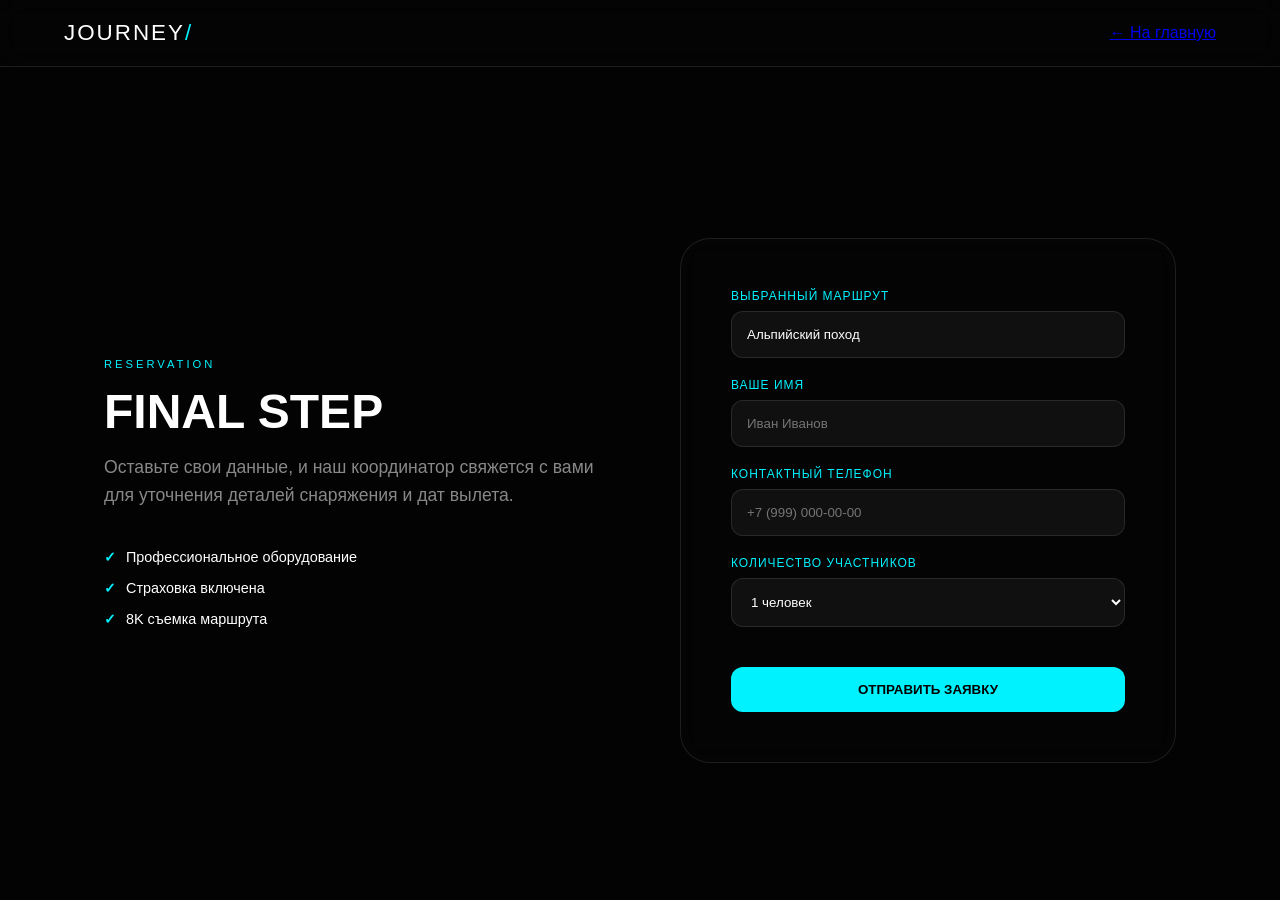
<file: booking.html>
<!DOCTYPE html>
<html lang="ru">
<head>
    <meta charset="UTF-8">
    <meta name="viewport" content="width=device-width, initial-scale=1.0">
    <title>Journey | Оформление экспедиции</title>
    <link rel="stylesheet" href="style.css">
    <link rel="stylesheet" href="booking-style.css">
    <link href="https://fonts.googleapis.com/css2?family=Syncopate:wght@700&family=Plus+Jakarta+Sans:wght@300;400;600&display=swap" rel="stylesheet">
</head>
<body class="booking-page">
    <div class="noise-overlay"></div>
    <div class="glow-sphere"></div>

    <nav class="navbar glass">
        <div class="logo"><a href="index.html" style="text-decoration:none; color:inherit;">JOURNEY<span>/</span></a></div>
        <a href="index.html" class="nav-back-btn">
            <span>← На главную</span></a>
    </nav>

    <main class="booking-container">
        <div class="booking-grid">
            <div class="booking-info">
                <div class="hero-badge">RESERVATION</div>
                <h1 class="hero-title" style="font-size: 3rem;">FINAL <span class="accent-text">STEP</span></h1>
                <p class="booking-desc">Оставьте свои данные, и наш координатор свяжется с вами для уточнения деталей снаряжения и дат вылета.</p>
                
                <div class="benefits-list">
                    <div class="benefit-item"><span>✓</span> Профессиональное оборудование</div>
                    <div class="benefit-item"><span>✓</span> Страховка включена</div>
                    <div class="benefit-item"><span>✓</span> 8K съемка маршрута</div>
                </div>
            </div>

            <div class="booking-card glass">
                <form id="finalBookingForm">
                    <div class="form-group">
                        <label>Выбранный маршрут</label>
                        <input type="text" id="selectedTour" readonly value="Альпийский поход">
                    </div>
                    <div class="form-group">
                        <label>Ваше имя</label>
                        <input type="text" placeholder="Иван Иванов" required>
                    </div>
                    <div class="form-group">
                        <label>Контактный телефон</label>
                        <input type="tel" placeholder="+7 (999) 000-00-00" required>
                    </div>
                    <div class="form-group">
                        <label>Количество участников</label>
                        <select>
                            <option>1 человек</option>
                            <option>2 человека</option>
                            <option>Группа (3+)</option>
                        </select>
                    </div>
                    <button type="submit" class="btn-primary" style="width: 100%; margin-top: 20px;">
                        ОТПРАВИТЬ ЗАЯВКУ
                    </button>
                </form>
            </div>
        </div>
    </main>

    <script>
        // Получение названия тура из URL (например: booking.html?tour=Everest)
        const urlParams = new URLSearchParams(window.location.search);
        const tourName = urlParams.get('tour');
        if (tourName) {
            document.getElementById('selectedTour').value = decodeURIComponent(tourName);
        }

        document.getElementById('finalBookingForm').onsubmit = (e) => {
            e.preventDefault();
            alert('Заявка успешно отправлена! Ожидайте звонка координатора.');
            window.location.href = 'index.html';
        };
    </script>
</body>
</html>
</file>
<file: style.css>
:root {
    --bg: #030303;
    --accent: #00f2ff;
    --text: #ffffff;
    --text-dim: #888;
    --glass: rgba(255, 255, 255, 0.03);
    --border: rgba(255, 255, 255, 0.1);
}

* { margin: 0; padding: 0; box-sizing: border-box; font-family: 'Inter', sans-serif; scroll-behavior: smooth; }

body { background: var(--bg); color: var(--text); overflow-x: hidden; }

.glow-point { position: fixed; width: 400px; height: 400px; background: radial-gradient(circle, rgba(0,242,255,0.05) 0%, transparent 70%); z-index: -1; }
.top-right { top: -10%; right: -10%; }
.bottom-left { bottom: 10%; left: -10%; }

.navbar {
    display: flex; justify-content: space-between; align-items: center;
    padding: 20px 5%; position: fixed; width: 100%; top: 0; z-index: 1000;
}
.glass { backdrop-filter: blur(15px); -webkit-backdrop-filter: blur(15px); background: rgba(5,5,5,0.6); border-bottom: 1px solid var(--border); }
.logo { font-family: 'Syncopate', sans-serif; font-size: 1.4rem; letter-spacing: 2px; }
.logo span { color: var(--accent); }

.nav-right { display: flex; align-items: center; gap: 30px; }
.nav-links { display: flex; gap: 20px; list-style: none; }
.nav-links a { text-decoration: none; color: var(--text-dim); transition: 0.3s; font-size: 0.9rem; }
.nav-links a:hover { color: var(--text); }

.nav-search-btn {
    display: flex; align-items: center; gap: 8px; background: var(--glass);
    padding: 8px 15px; border-radius: 10px; border: 1px solid var(--border);
    color: white; text-decoration: none; font-size: 0.85rem; transition: 0.3s;
}
.nav-search-btn:hover { border-color: var(--accent); box-shadow: 0 0 15px rgba(0,242,255,0.2); }

.hero { height: 100vh; display: flex; align-items: center; justify-content: center; text-align: center; padding: 0 10%; }
.hero-badge { font-size: 0.7rem; letter-spacing: 3px; color: var(--accent); margin-bottom: 20px; }
.hero-title { font-family: 'Syncopate', sans-serif; font-size: clamp(3rem, 10vw, 7rem); line-height: 0.9; margin-bottom: 20px; }
.outline { color: transparent; -webkit-text-stroke: 1px rgba(255,255,255,0.3); }
.hero-text { max-width: 600px; margin: 0 auto 40px; color: var(--text-dim); font-weight: 300; }

.hero-actions { display: flex; gap: 20px; justify-content: center; }
.btn-primary { background: var(--accent); color: #000; padding: 15px 35px; border-radius: 12px; text-decoration: none; font-weight: 700; transition: 0.3s; border: none; cursor: pointer; }
.btn-primary:hover { box-shadow: 0 0 25px rgba(0,242,255,0.4); transform: translateY(-2px); }
.btn-secondary { background: transparent; color: #fff; border: 1px solid var(--border); padding: 15px 35px; border-radius: 12px; text-decoration: none; transition: 0.3s; }
.btn-secondary:hover { background: var(--glass); border-color: var(--text); }

.container { padding: 100px 5%; }
.section-header { margin-bottom: 50px; }
.section-title { font-family: 'Syncopate', sans-serif; font-size: 1.5rem; }
.line { width: 50px; height: 2px; background: var(--accent); margin-top: 10px; }

.grid { display: grid; grid-template-columns: repeat(auto-fit, minmax(350px, 1fr)); gap: 40px; }
.card-premium { background: var(--glass); border: 1px solid var(--border); border-radius: 30px; overflow: hidden; transition: 0.4s; }
.card-premium:hover { border-color: var(--accent); transform: translateY(-10px); }

.card-image { height: 280px; background-size: cover; background-position: center; position: relative; }
.card-tag { position: absolute; bottom: 20px; left: 20px; background: rgba(0,0,0,0.7); padding: 5px 12px; border-radius: 5px; font-size: 0.7rem; border: 1px solid var(--border); }

.card-body { padding: 30px; }
.card-meta { font-size: 0.7rem; color: var(--accent); letter-spacing: 2px; display: block; margin-bottom: 10px; }
.card-body p { color: var(--text-dim); font-size: 0.9rem; margin: 15px 0 25px; }

.btn-card { width: 100%; background: transparent; border: 1px solid var(--border); color: white; padding: 12px; border-radius: 12px; cursor: pointer; transition: 0.3s; }
.btn-card:hover { border-color: var(--accent); background: var(--accent); color: #000; font-weight: 700; }

.video-wrap { position: relative; height: 500px; border-radius: 40px; overflow: hidden; border: 1px solid var(--border); }
.video-wrap video { width: 100%; height: 100%; object-fit: cover; opacity: 0.6; }
.video-content { position: absolute; bottom: 50px; left: 50px; }
.video-content h2 { font-family: 'Syncopate', sans-serif; font-size: 2.5rem; }

.modal { display: none; position: fixed; top: 0; left: 0; width: 100%; height: 100%; z-index: 2000; background: rgba(0,0,0,0.85); backdrop-filter: blur(10px); }
.modal-box { max-width: 450px; margin: 10% auto; padding: 40px; border-radius: 30px; border: 1px solid var(--border); position: relative; }
.modal-close { position: absolute; right: 25px; top: 20px; font-size: 2rem; cursor: pointer; }
.modal-form input { width: 100%; margin: 10px 0; padding: 15px; background: #111; border: 1px solid #333; color: white; border-radius: 10px; outline: none; }
.modal-form input:focus { border-color: var(--accent); }

.video-bg-container {
    position: absolute;
    top: 0;
    left: 0;
    width: 100%;
    height: 100%;
    z-index: -1; 
    overflow: hidden;
}

.video-bg {
    width: 100%;
    height: 100%;
    object-fit: cover;
    filter: brightness(0.7) contrast(1.1); 
    transition: filter 0.5s ease;
}

.video-overlay {
    position: absolute;
    top: 0;
    left: 0;
    width: 100%;
    height: 100%;
    background: linear-gradient(
        to bottom,
        rgba(3, 3, 3, 0.2) 0%,   
        rgba(3, 3, 3, 0.6) 100%   
    );
}

.hero {
    position: relative;
    height: 100vh;
    display: flex;
    align-items: center;
    justify-content: center;
    text-align: center;
    overflow: hidden;
}

.hero-inner {
    position: relative;
    z-index: 2;
    animation: fadeInHero 1.5s ease-out;
}

@keyframes fadeInHero {
    from { opacity: 0; transform: translateY(20px); }
    to { opacity: 1; transform: translateY(0); }
}
</file>
<file: booking-style.css>
.booking-page {
    padding-top: 100px;
    min-height: 100vh;
    display: flex;
    align-items: center;
}

.booking-container {
    max-width: 1200px;
    margin: 0 auto;
    padding: 0 5%;
    width: 100%;
}

.booking-grid {
    display: grid;
    grid-template-columns: 1fr 1fr;
    gap: 80px;
    align-items: center;
}

.booking-info {
    text-align: left;
}

.booking-desc {
    color: var(--text-dim);
    margin: 20px 0 40px;
    font-size: 1.1rem;
    line-height: 1.6;
}

.booking-card {
    padding: 50px;
    border-radius: 30px;
    border: 1px solid var(--border);
}

.form-group {
    margin-bottom: 20px;
    text-align: left;
}

.form-group label {
    display: block;
    font-size: 0.75rem;
    text-transform: uppercase;
    letter-spacing: 1px;
    margin-bottom: 8px;
    color: var(--accent);
}

.form-group input, .form-group select {
    width: 100%;
    padding: 15px;
    background: rgba(255, 255, 255, 0.05);
    border: 1px solid var(--border);
    border-radius: 12px;
    color: white;
    outline: none;
    transition: 0.3s;
}

.form-group input:focus {
    border-color: var(--accent);
    background: rgba(255, 255, 255, 0.08);
}

.benefit-item {
    margin-bottom: 15px;
    font-size: 0.9rem;
    display: flex;
    align-items: center;
    gap: 10px;
}

.benefit-item span {
    color: var(--accent);
    font-weight: bold;
}

@media (max-width: 900px) {
    .booking-grid { grid-template-columns: 1fr; gap: 40px; }
    .booking-page { padding-top: 150px; }
}
</file>
